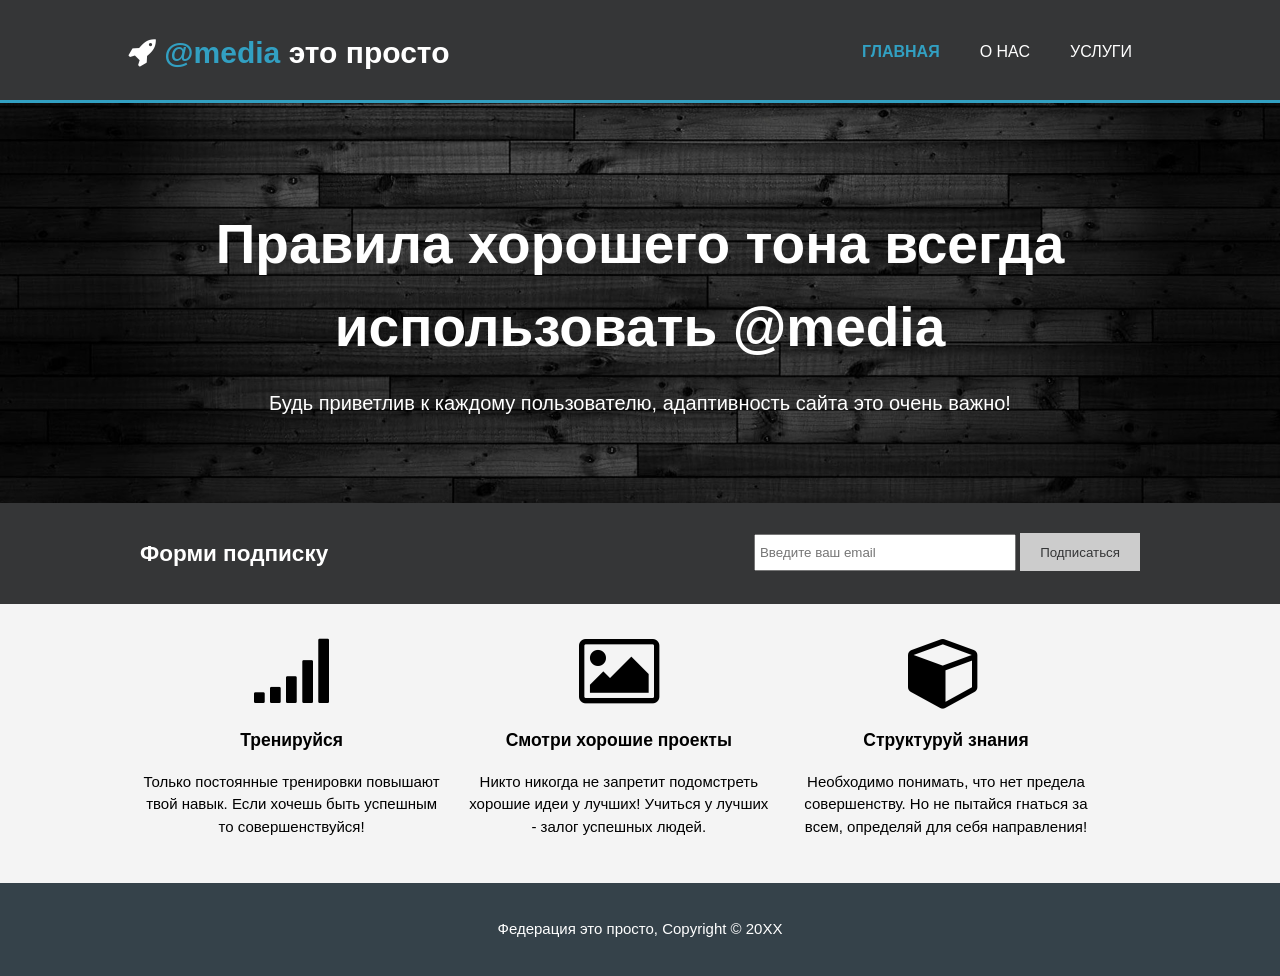
<file: index.html>
<!DOCTYPE html>
<html>
<head>
<meta charset="utf-8">
<meta name="viewport" content="width=device-width">
<meta name="description" content="Пример для изучения правила @media">
<title>@media</title>
<link rel="stylesheet" href="css/style.css">
<link rel="stylesheet" href="css/font-awesome.min.css">
</head>
<body>
<header>
<div class="container">
<div>
<h1><span class="fa fa-rocket"></span> <span class="highlight">@media</span> это просто</h1>
</div>
<nav>
<ul>
<li class="current"><a href="index.html">Главная</a></li>
<li><a href="about.html">О нас</a></li>
<li><a href="services.html">Услуги</a></li>
</ul>
</nav>
</div>
</header>
<section id="showcase">
<div class="container">
<h1>Правила хорошего тона всегда использовать @media</h1>
<p>Будь приветлив к каждому пользователю, адаптивность сайта это очень важно!</p>
</div>
</section>
<section id="newsletter">
<div class="container">
<h1>Форми подписку</h1>
<form action="">
<input type="email" placeholder="Введите ваш email">
<button type="submit" class="button_1">Подписаться</button>
</form>
</div>
</section>
<section id="boxes">
<div class="container">
<div class="box">
<span class="fa fa-signal fa-5x"></span>
<h3>Тренируйся</h3>
<p>Только постоянные тренировки повышают твой навык. Если хочешь быть успешным то совершенствуйся!</p>
</div>
<div class="box">
<span class="fa fa-photo fa-5x"></span>
<h3>Смотри хорошие проекты</h3>
<p>Никто никогда не запретит подомстреть хорошие идеи у лучших! Учиться у лучших - залог успешных людей.</p>
</div>
<div class="box">
<span class="fa fa-cube fa-5x"></span>
<h3>Структуруй знания</h3>
<p>Необходимо понимать, что нет предела совершенству. Но не пытайся гнаться за всем, определяй для себя направления!</p>
</div>
</div>
</section>
<footer>
<p>Федерация это просто, Copyright &copy; 20XX</p>
</footer>
</body>
</html>
</file>
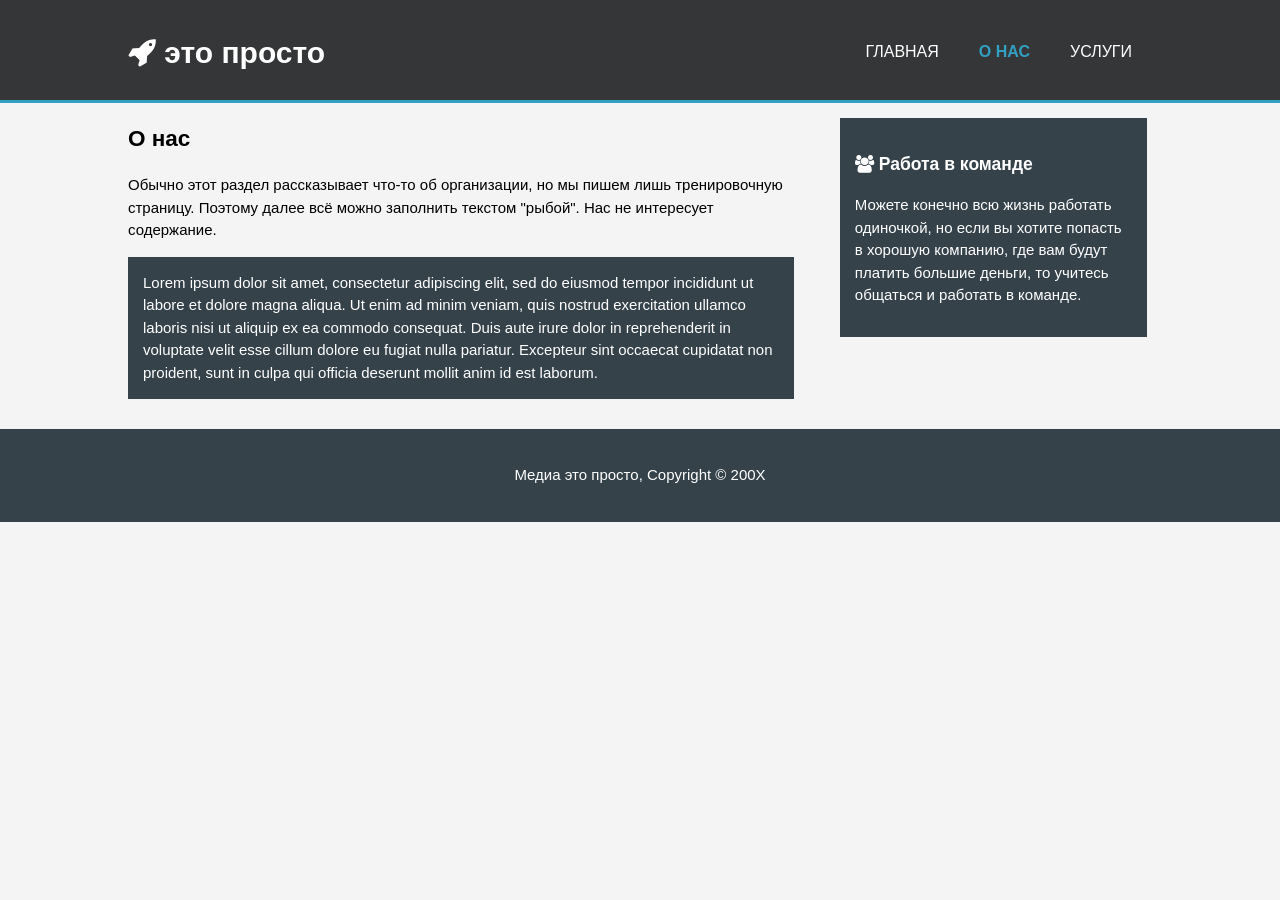
<file: about.html>
<!DOCTYPE html>
<html>
<head>
<meta charset="utf-8">
<meta name="viewport" content="width=device-width">
<meta name="description" content="Пример для изучения правила @media">
<title>@media</title>
<link rel="stylesheet" href="css/style.css">
<link rel="stylesheet" href="css/font-awesome.min.css">
</head>
<body>
<header>
<div class="container">
<div>
<h1><span class="fa fa-rocket"></span> <span class="highlight"></span> это просто</h1>
</div>
<nav>
<ul>
<li><a href="index.html">Главная</a></li>
<li class="current"><a href="about.html">О нас</a></li>
<li><a href="services.html">Услуги</a></li>
</ul>
</nav>
</div>
</header>
<main>
<div class="container">
<article id="main-col">
<h1 class="page-title">О нас</h1>
<p>
Обычно этот раздел рассказывает что-то об организации, но мы пишем лишь тренировочную страницу.
Поэтому далее всё можно заполнить текстом "рыбой". Нас не интересует содержание.
</p>
<p class="dark">
Lorem ipsum dolor sit amet, consectetur adipiscing elit, sed do eiusmod
tempor incididunt ut labore et dolore magna aliqua. Ut enim ad minim veniam,
quis nostrud exercitation ullamco laboris nisi ut aliquip ex ea commodo
consequat. Duis aute irure dolor in reprehenderit in voluptate velit esse
cillum dolore eu fugiat nulla pariatur. Excepteur sint occaecat cupidatat non
proident, sunt in culpa qui officia deserunt mollit anim id est laborum.
</p>
</article>
<aside id="sidebar">
<div class="dark">
<h3><span class="fa fa-users"></span> Работа в команде</h3>
<p>Можете конечно всю жизнь работать одиночкой, но если вы хотите попасть
в хорошую компанию, где вам будут платить большие деньги,
то учитесь общаться и работать в команде.</p>
</div>
</aside>
</div>
</main>
<footer>
<p>Медиа это просто, Copyright &copy; 200X</p>
</footer>
</body>
</html>
</file>
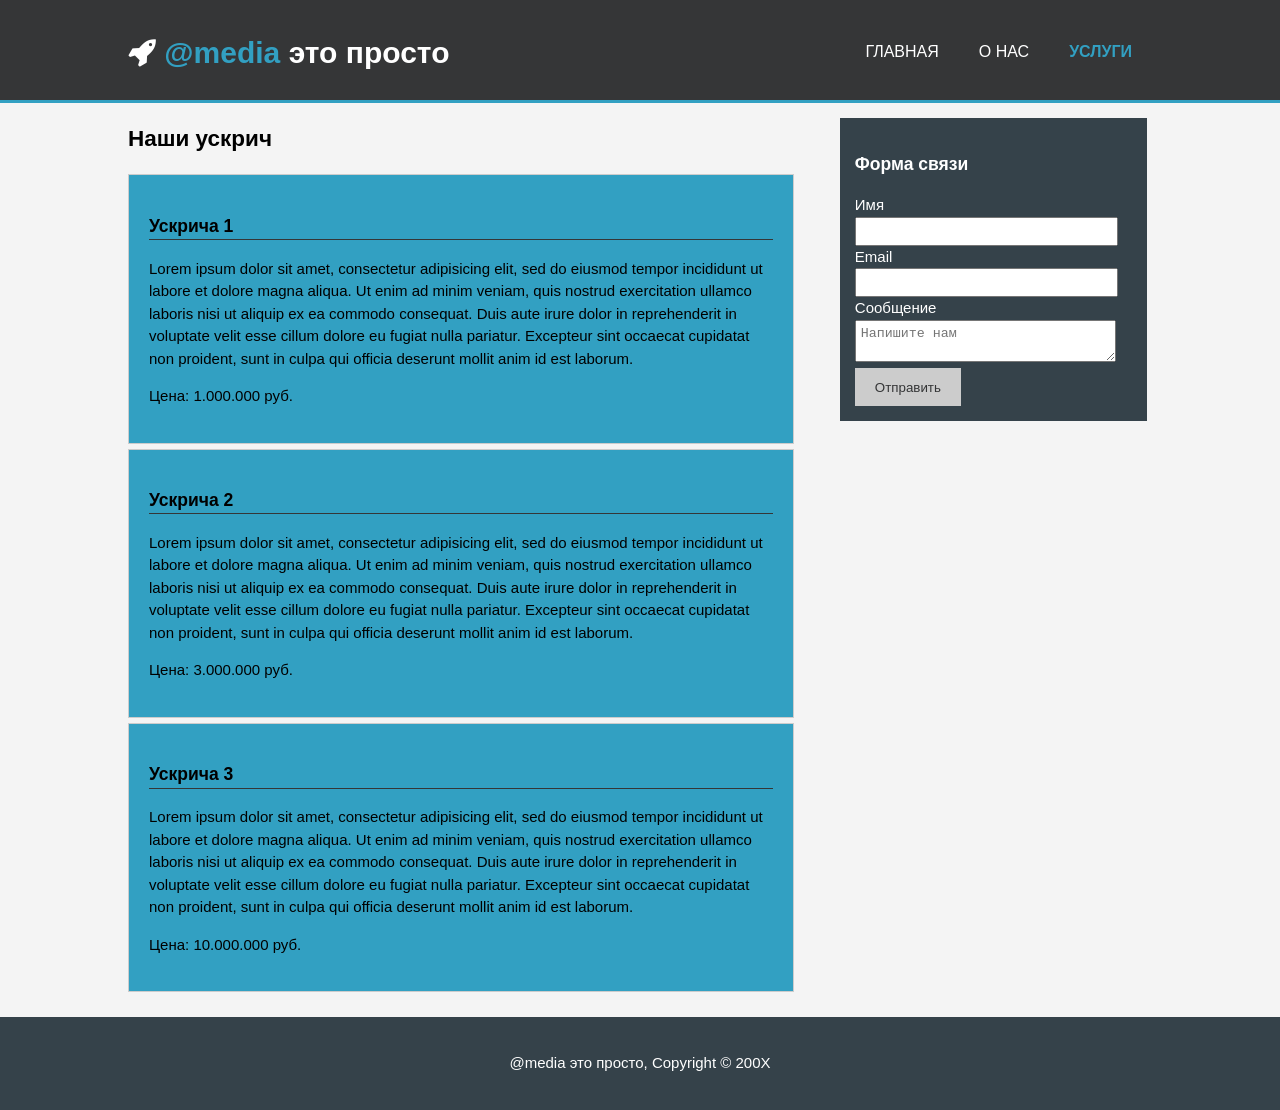
<file: services.html>
<!DOCTYPE html>
<html>
<head>
<meta charset="utf-8">
<meta name="viewport" content="width=device-width">
<meta name="description" content="Пример для изучения правила @media">
<title>Медиа</title>
<link rel="stylesheet" href="css/style.css">
<link rel="stylesheet" href="css/font-awesome.min.css">
</head>
<body>
<header>
<div class="container">
<div>
<h1><span class="fa fa-rocket"></span> <span class="highlight">@media</span> это просто</h1>
</div>
<nav>
<ul>
<li><a href="index.html">Главная</a></li>
<li><a href="about.html">О нас</a></li>
<li class="current"><a href="services.html">Услуги</a></li>
</ul>
</nav>
</div>
</header>
<main>
<div class="container">
<article id="main-col">
<h1 class="page-title">Наши ускрич</h1>
<ul id="services">
<li>
<h3>Ускрича 1</h3>
<p>
Lorem ipsum dolor sit amet, consectetur adipisicing elit, sed do eiusmod
tempor incididunt ut labore et dolore magna aliqua. Ut enim ad minim veniam,
quis nostrud exercitation ullamco laboris nisi ut aliquip ex ea commodo
consequat. Duis aute irure dolor in reprehenderit in voluptate velit esse
cillum dolore eu fugiat nulla pariatur. Excepteur sint occaecat cupidatat non
proident, sunt in culpa qui officia deserunt mollit anim id est laborum.
</p>
<p>Цена: 1.000.000 руб.</p>
</li>
<li>
<h3>Ускрича 2</h3>
<p>
Lorem ipsum dolor sit amet, consectetur adipisicing elit, sed do eiusmod
tempor incididunt ut labore et dolore magna aliqua. Ut enim ad minim veniam,
quis nostrud exercitation ullamco laboris nisi ut aliquip ex ea commodo
consequat. Duis aute irure dolor in reprehenderit in voluptate velit esse
cillum dolore eu fugiat nulla pariatur. Excepteur sint occaecat cupidatat non
proident, sunt in culpa qui officia deserunt mollit anim id est laborum.
</p>
<p>Цена: 3.000.000 руб.</p>
</li>
<li>
<h3>Ускрича 3</h3>
<p>
Lorem ipsum dolor sit amet, consectetur adipisicing elit, sed do eiusmod
tempor incididunt ut labore et dolore magna aliqua. Ut enim ad minim veniam,
quis nostrud exercitation ullamco laboris nisi ut aliquip ex ea commodo
consequat. Duis aute irure dolor in reprehenderit in voluptate velit esse
cillum dolore eu fugiat nulla pariatur. Excepteur sint occaecat cupidatat non
proident, sunt in culpa qui officia deserunt mollit anim id est laborum.
</p>
<p>Цена: 10.000.000 руб.</p>
</li>
</ul>
</article>
<aside id="sidebar">
<div class="dark">
<h3>Форма связи</h3>
<form action="" class="contact">
<div>
<label>Имя</label>
<input type="text">
</div>
<div>
<label>Email</label>
<input type="email">
</div>
<div>
<label>Сообщение</label>
<textarea placeholder="Напишите нам"></textarea>
</div>
<button class="button_1" type="submit">Отправить</button>
</form>
</div>
</aside>
</div>
</main>
<footer>
<p>@media это просто, Copyright &copy; 200X</p>
</footer>
</html>
</file>
<file: css/style.css>
body{
  font: 15px/1.5 Arial, Helvetica, sans-serif;
  padding: 0;
  margin: 0;
  background-color: #f4f4f4;
}
.container{
  width: 80%;
  margin: auto;
  overflow: hidden;
}
.dark{
  padding: 15px;
  background: #35424a;
  color: #ffffff;
  margin-top: 10px;
  margin-bottom: 10px;
}
ul{
  margin: 0;
  padding: 0;
}
/* Header */
header{
  background: #353637;
  color: #ffffff;
  padding-top: 30px;
  min-height: 70px;
  border-bottom: #32a0c2 3px solid;
}
header a{
  color: #ffffff;
  text-decoration: none;
  text-transform: uppercase;
  font-size: 16px;
}
header li{
  float: left;
  display: inline;
  padding: 0 20px 0 20px;
}
.container > div{
  float: left;
}
.container > div > h1{
  margin: 0;
}
header nav{
  float: right;
  margin-top: 10px;
}
.container > div > h1 > span:nth-child(2),
header .current a {
  color: #32a0c2;
  font-weight: bold;
}
header a:hover {
  color: #cccccc;
  font-weight: bold;
}
/* Showcase */
#showcase {
  min-height: 400px;
  background:url('../img/headerbg.jpg') no-repeat center;
  background-size: cover;
  text-align: center;
  color: #ffffff;
}
#showcase h1 {
  margin-top: 100px;
  font-size: 55px;
  margin-bottom: 10px;
}
#showcase p {
  font-size: 20px;
}
/* Newsletter */
#newsletter {
  padding: 15px;
  color: #ffffff;
  background: #353637;
}
#newsletter h1 {
  float: left;
}
#newsletter form {
  float: right;
  margin-top: 15px;
}
#newsletter input[type="email"] {
  padding: 4px;
  height: 25px;
  width: 250px;
}
.button_1 {
  height: 38px;
  background: #cccccc;
  border: 0;
  padding-left: 20px;
  padding-right: 20px;
  color: #353637;
}
#boxes {
  margin-top: 20px;
}
#boxes .box {
  float:left;
  text-align: center;
  width: 30%;
  padding: 10px;
}
footer {
  padding: 20px;
  margin-top: 20px;
  color: #ffffff;
  background-color: #35424a;
  text-align: center;
}
/* Sidebar */
aside#sidebar {
  float: right;
  width: 30%;
  padding: 5px;
}
article#main-col {
  float: left;
  width: 65%;
}
aside#sidebar input, aside#sidebar textarea {
  width: 90%;
  padding: 5px;
}
/* Services */
ul#services li {
  list-style: none;
  padding: 20px;
  border: #cccccc solid 1px;
  margin-bottom: 5px;
  background: #32a0c2;
}
ul#services h3 {
  border-bottom: #353637 solid 1px;
}
/* Media Queries */
@media(max-width: 768px) {
  .container > div,
  header nav,
  header nav li,
  #newsletter h1,
  #newsletter form,
  #boxes .box,
  article#main-col,
  aside#sidebar {
    float: none;
    text-align: center;
    width: 100%;
  }
  header {
    padding-bottom: 20px;
  }
  #showcase h1 {
    margin-top: 40px;
  }
  #newsletter button {
    display: block;
    width: 100%;
  }
  #newsletter form input[type="email"],
  .contact input,
  .contact textarea,
  .contact label {
    width: 100%;
    margin-bottom: 5px;
  }
}
</file>
